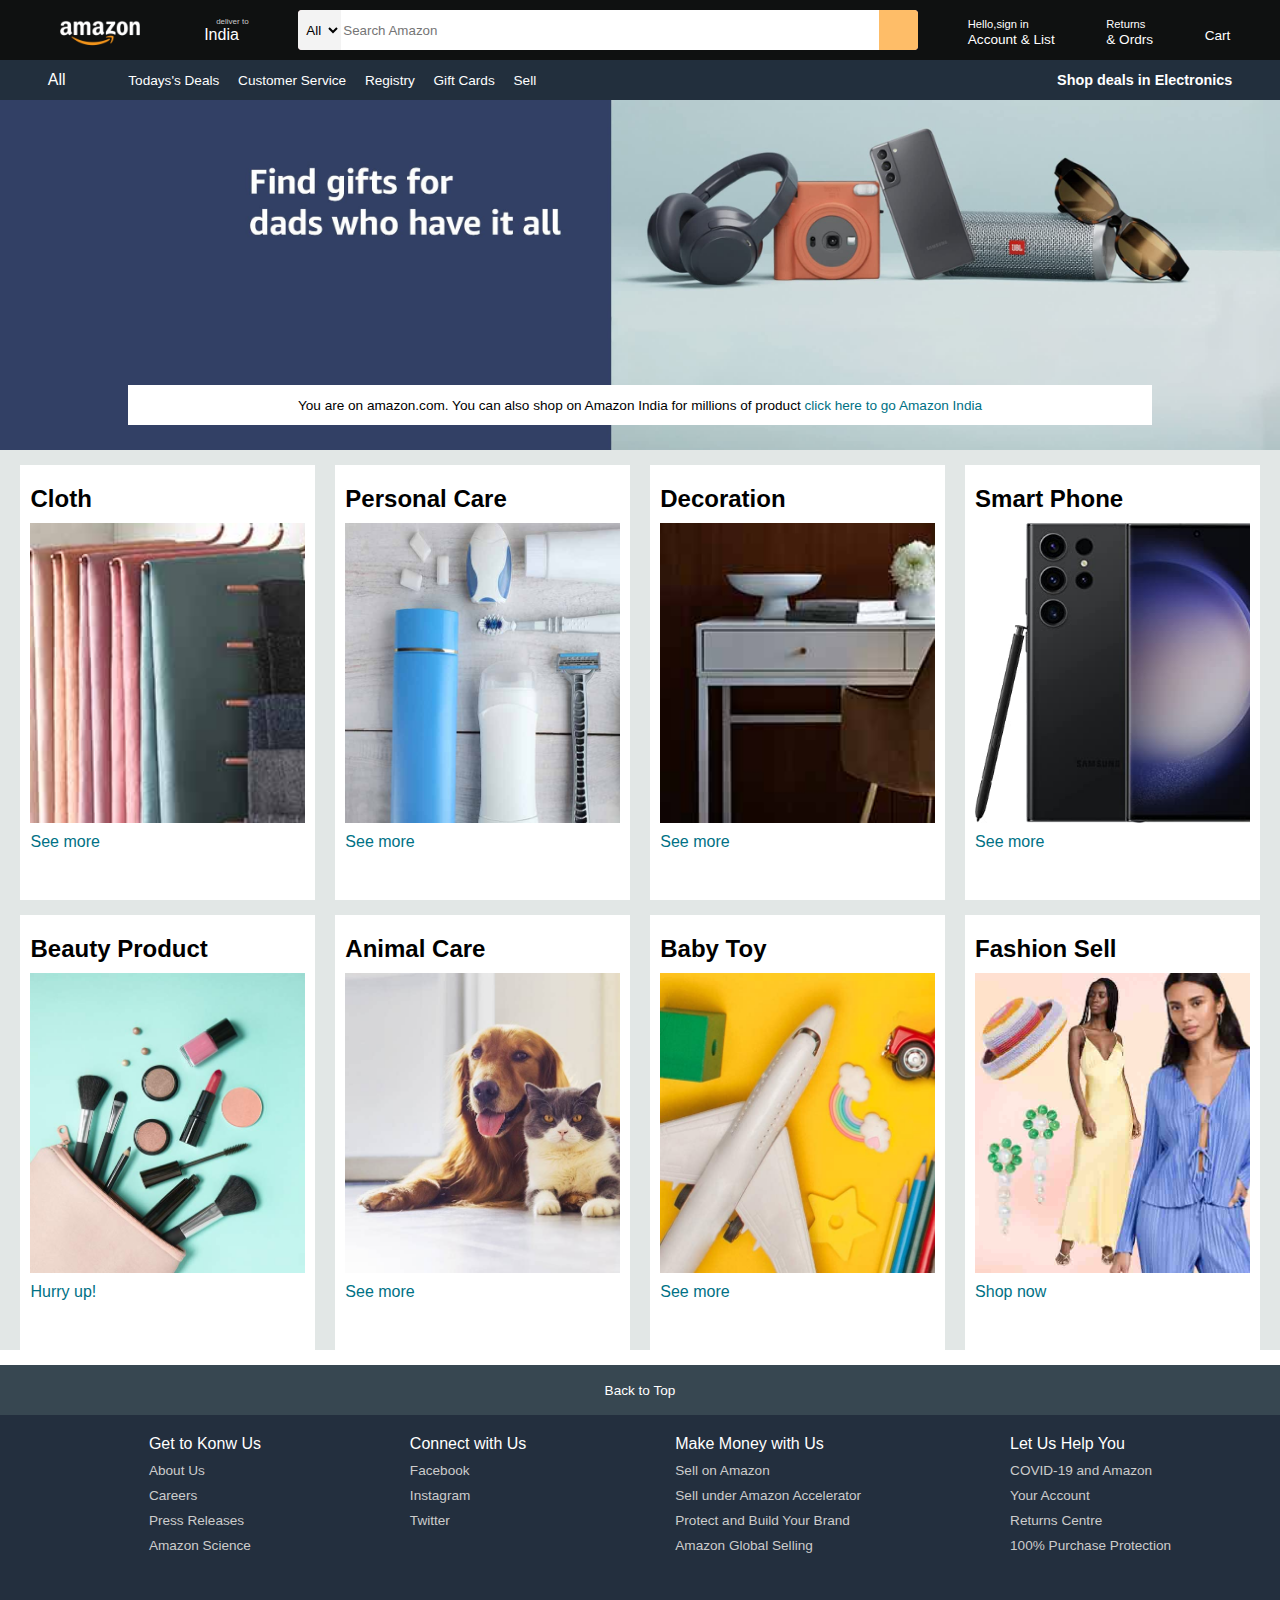
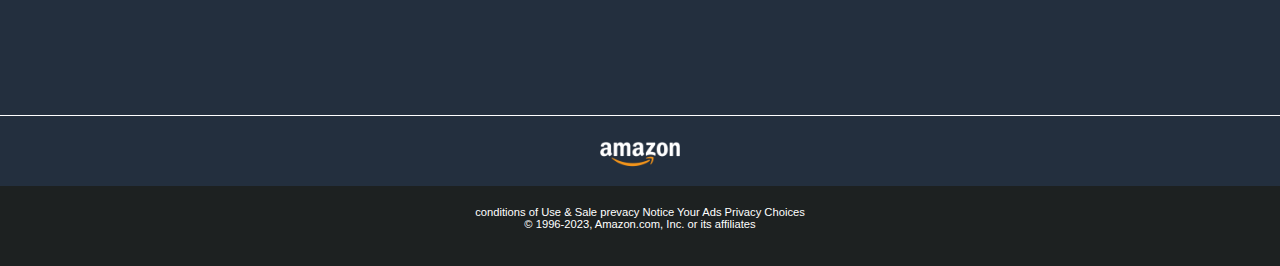
<file: index.html>
<!DOCTYPE html>
<html lang="en">
<head>
    <meta charset="UTF-8">
    <meta name="viewport" content="width=device-width, initial-scale=1.0">
    <title>project1</title>
    <link rel="stylesheet" href="https://cdnjs.cloudflare.com/ajax/libs/font-awesome/6.4.0/css/all.min.css" integrity="sha512-iecdLmaskl7CVkqkXNQ/ZH/XLlvWZOJyj7Yy7tcenmpD1ypASozpmT/E0iPtmFIB46ZmdtAc9eNBvH0H/ZpiBw==" crossorigin="anonymous" referrerpolicy="no-referrer" />
    <link rel="stylesheet" href="project1.css">
</head>
<body>
    <header>
        <div class="navbar">

            <!-- 1st box -->
        <div class="nav-logo border">
        <div class="logo"></div>
    </div>

    <!-- 2nd box -->
<div class="nav-address border">
    <p class="add-first">deliver to</p>
    <div class="add-icon">
        <i class="fa-solid fa-location-dot"></i>
        <p  class="add-sec">India</p>
    </div>
</div>

<!-- 3rd box -->
<div class="nav-seach">
    <select class="search-select">
        <option>All</option>
    </select >
    <input class="search-input" placeholder="Search Amazon">
    <div class="search-icon">
        <i class="fa-solid fa-magnifying-glass"></i>
    </div>
</div>

<!-- 4th box -->
<div class="nav-singin border">
    <p><span> Hello,sign in</span></p>
    <p class="nav-second"> Account  & List</p>
</div>

<!-- 5th box -->
<div class="nav-return border">
    <p><span> Returns</span></p>
    <p class="nav-second"> & Ordrs</p>
</div>


<!-- 6th box -->
<div class="nav-cart border">
    <i class="fa-solid fa-cart-shopping"></i>
    Cart
</div>

</div>


<!-- pannel -->
<div class="pannel">
    <div class="pannel-all">
        <i class="fa-solid fa-bars"></i>
        All
    </div>

    <div class="pannel-ops">
    <p> Todays's Deals </p>
    <p>Customer Service</p>
    <p>Registry</p>
   <p> Gift Cards</p>
    <p>Sell</p>

    </div>

    <div class="pannel-deals">
        Shop deals in Electronics
    </div>
</div>

    </header>

    <!-- hero section -->
    <div class="hero-section">
        <div class="hero-msg">
            <p>You are on amazon.com. You can also shop on Amazon India for millions of product<a> click here to go Amazon India</a></p>
        </div>
    </div>

    <!-- shop section -->
    <div class="shop-section">
        <div class="box1  box">
           <div class="box-content">
            <h2>Cloth</h2>
            <div class="box-img" style="background-image: url('box1_image.jpg');"></div>
            <p>See more</p>
           </div> 
        </div>

        <div class="box2 box">
            <div class="box-content">
                <h2>Personal Care</h2>
                <div class="box-img" style="background-image: url('box2_image.jpg');"></div>
                <p>See more</p>
               </div> 
        </div>
        <div class="box3 box">
            <div class="box-content">
                <h2>Decoration</h2>
                <div class="box-img" style="background-image: url('box3_image.jpg');"></div>
                <p>See more</p>
               </div> 
        </div>
        <div class="box4 box">
            <div class="box-content">
                <h2>Smart Phone</h2>
                <div class="box-img" style="background-image: url('box4_image.jpg');"></div>
                <p>See more</p>
               </div> 
        </div>

        <div class="  box1 box">
            <div class="box-content">
             <h2>Beauty Product</h2>
             <div class="box-img" style="background-image: url('box5_image.jpg');"></div>
             <p>Hurry up!</p>
            </div> 
         </div>
         
         <div class="box2 box">
             <div class="box-content">
                 <h2>Animal Care</h2>
                 <div class="box-img" style="background-image: url('box6_image.jpg');"></div>
                 <p>See more</p>
                </div> 
         </div>
         <div class="box3 box">
             <div class="box-content">
                 <h2>Baby Toy</h2>
                 <div class="box-img" style="background-image: url('box7_image.jpg');"></div>
                 <p>See more</p>
                </div> 
         </div>
         <div class="box4 box">
             <div class="box-content">
                 <h2>Fashion Sell</h2>
                 <div class="box-img" style="background-image: url('box8_image.jpg');"></div>
                 <p>Shop now</p>
                </div> 
         </div>
    </div>

<footer>
    <div class="foot-pannel">
        Back to Top
    </div>

    <div class="foot-pannel2">
        <ul>
          <p>Get to Konw Us</p>  
          <a>About Us</a>
          <a>Careers</a>
          <a>Press Releases</a>
          <a>Amazon Science</a>
        </ul>
        <ul>
            <p>	
                Connect with Us</p>  
            <a>Facebook</a>
            <a>Instagram</a>
            <a>Twitter</a>
           
          </ul>
          <ul>
            <p>Make Money with Us</p>  
            <a>Sell on Amazon</a>
            <a>Sell under Amazon Accelerator</a>
            <a>Protect and Build Your Brand</a>
            <a>Amazon Global Selling</a>
          </ul>
          <ul>
            <p>Let Us Help You</p>  
            <a>COVID-19 and Amazon</a>
            <a>Your Account</a>
            <a>Returns Centre</a>
            <a>100% Purchase Protection</a>
          </ul>

          
    </div>
<div class="foot-pannel3">
<div class="logo"></div>
</div>


<div class="foot-pannel4">
    <div class="pages">
        <a>conditions of Use & Sale</a>
        <a>prevacy Notice</a>
        <a>Your Ads Privacy Choices</a>
    </div>

    <div class="cop-write">
        © 1996-2023, Amazon.com, Inc. or its affiliates 
    </div>
</div>

 

</footer>
</body>
</html>
</file>
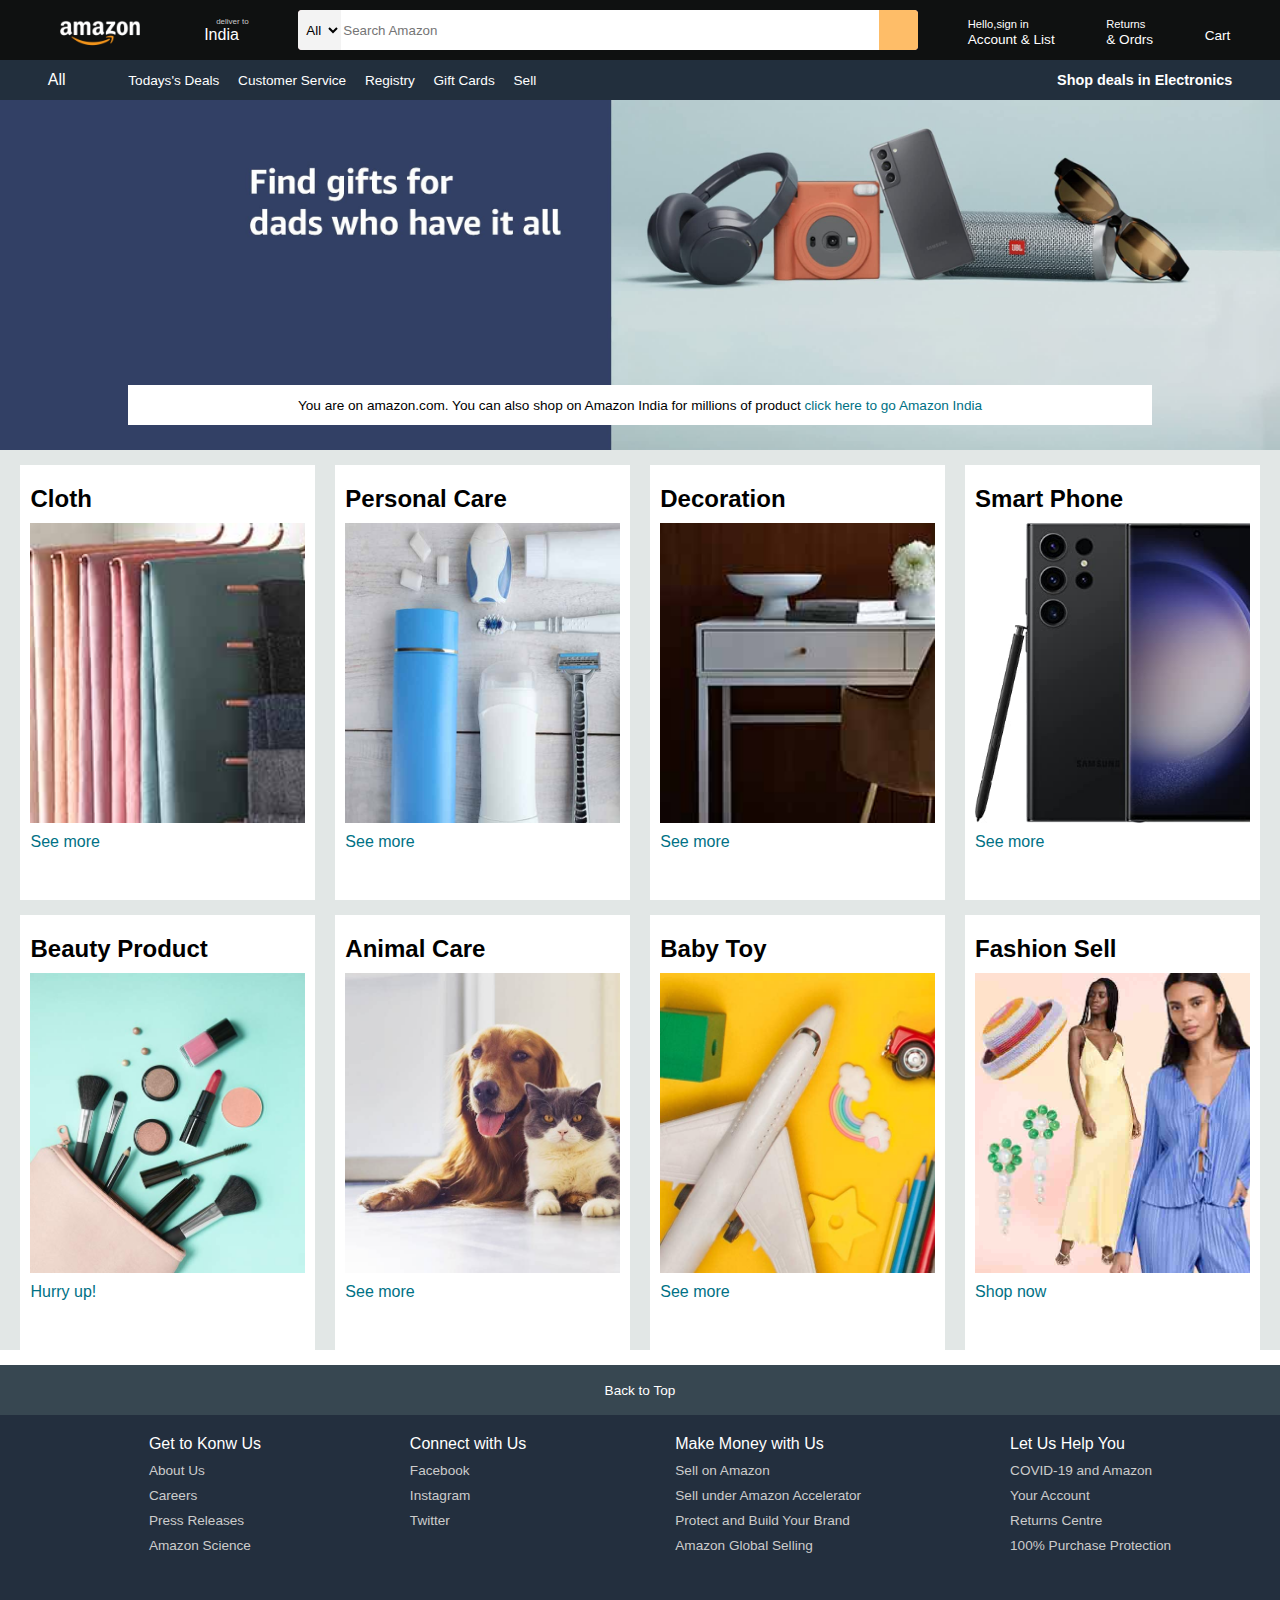
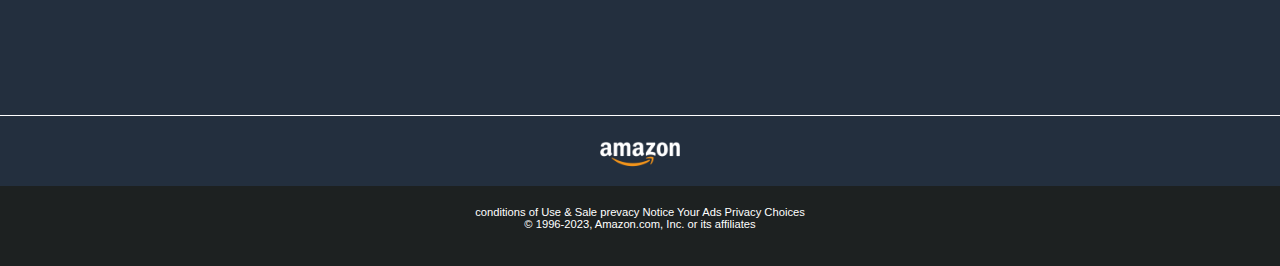
<file: project1.html>
<!DOCTYPE html>
<html lang="en">
<head>
    <meta charset="UTF-8">
    <meta name="viewport" content="width=device-width, initial-scale=1.0">
    <title>project1</title>
    <link rel="stylesheet" href="https://cdnjs.cloudflare.com/ajax/libs/font-awesome/6.4.0/css/all.min.css" integrity="sha512-iecdLmaskl7CVkqkXNQ/ZH/XLlvWZOJyj7Yy7tcenmpD1ypASozpmT/E0iPtmFIB46ZmdtAc9eNBvH0H/ZpiBw==" crossorigin="anonymous" referrerpolicy="no-referrer" />
    <link rel="stylesheet" href="project1.css">
</head>
<body>
    <header>
        <div class="navbar">

            <!-- 1st box -->
        <div class="nav-logo border">
        <div class="logo"></div>
    </div>

    <!-- 2nd box -->
<div class="nav-address border">
    <p class="add-first">deliver to</p>
    <div class="add-icon">
        <i class="fa-solid fa-location-dot"></i>
        <p  class="add-sec">India</p>
    </div>
</div>

<!-- 3rd box -->
<div class="nav-seach">
    <select class="search-select">
        <option>All</option>
    </select >
    <input class="search-input" placeholder="Search Amazon">
    <div class="search-icon">
        <i class="fa-solid fa-magnifying-glass"></i>
    </div>
</div>

<!-- 4th box -->
<div class="nav-singin border">
    <p><span> Hello,sign in</span></p>
    <p class="nav-second"> Account  & List</p>
</div>

<!-- 5th box -->
<div class="nav-return border">
    <p><span> Returns</span></p>
    <p class="nav-second"> & Ordrs</p>
</div>


<!-- 6th box -->
<div class="nav-cart border">
    <i class="fa-solid fa-cart-shopping"></i>
    Cart
</div>

</div>


<!-- pannel -->
<div class="pannel">
    <div class="pannel-all">
        <i class="fa-solid fa-bars"></i>
        All
    </div>

    <div class="pannel-ops">
    <p> Todays's Deals </p>
    <p>Customer Service</p>
    <p>Registry</p>
   <p> Gift Cards</p>
    <p>Sell</p>

    </div>

    <div class="pannel-deals">
        Shop deals in Electronics
    </div>
</div>

    </header>

    <!-- hero section -->
    <div class="hero-section">
        <div class="hero-msg">
            <p>You are on amazon.com. You can also shop on Amazon India for millions of product<a> click here to go Amazon India</a></p>
        </div>
    </div>

    <!-- shop section -->
    <div class="shop-section">
        <div class="box1  box">
           <div class="box-content">
            <h2>Cloth</h2>
            <div class="box-img" style="background-image: url('box1_image.jpg');"></div>
            <p>See more</p>
           </div> 
        </div>

        <div class="box2 box">
            <div class="box-content">
                <h2>Personal Care</h2>
                <div class="box-img" style="background-image: url('box2_image.jpg');"></div>
                <p>See more</p>
               </div> 
        </div>
        <div class="box3 box">
            <div class="box-content">
                <h2>Decoration</h2>
                <div class="box-img" style="background-image: url('box3_image.jpg');"></div>
                <p>See more</p>
               </div> 
        </div>
        <div class="box4 box">
            <div class="box-content">
                <h2>Smart Phone</h2>
                <div class="box-img" style="background-image: url('box4_image.jpg');"></div>
                <p>See more</p>
               </div> 
        </div>

        <div class="  box1 box">
            <div class="box-content">
             <h2>Beauty Product</h2>
             <div class="box-img" style="background-image: url('box5_image.jpg');"></div>
             <p>Hurry up!</p>
            </div> 
         </div>
         
         <div class="box2 box">
             <div class="box-content">
                 <h2>Animal Care</h2>
                 <div class="box-img" style="background-image: url('box6_image.jpg');"></div>
                 <p>See more</p>
                </div> 
         </div>
         <div class="box3 box">
             <div class="box-content">
                 <h2>Baby Toy</h2>
                 <div class="box-img" style="background-image: url('box7_image.jpg');"></div>
                 <p>See more</p>
                </div> 
         </div>
         <div class="box4 box">
             <div class="box-content">
                 <h2>Fashion Sell</h2>
                 <div class="box-img" style="background-image: url('box8_image.jpg');"></div>
                 <p>Shop now</p>
                </div> 
         </div>
    </div>

<footer>
    <div class="foot-pannel">
        Back to Top
    </div>

    <div class="foot-pannel2">
        <ul>
          <p>Get to Konw Us</p>  
          <a>About Us</a>
          <a>Careers</a>
          <a>Press Releases</a>
          <a>Amazon Science</a>
        </ul>
        <ul>
            <p>	
                Connect with Us</p>  
            <a>Facebook</a>
            <a>Instagram</a>
            <a>Twitter</a>
           
          </ul>
          <ul>
            <p>Make Money with Us</p>  
            <a>Sell on Amazon</a>
            <a>Sell under Amazon Accelerator</a>
            <a>Protect and Build Your Brand</a>
            <a>Amazon Global Selling</a>
          </ul>
          <ul>
            <p>Let Us Help You</p>  
            <a>COVID-19 and Amazon</a>
            <a>Your Account</a>
            <a>Returns Centre</a>
            <a>100% Purchase Protection</a>
          </ul>

          
    </div>
<div class="foot-pannel3">
<div class="logo"></div>
</div>


<div class="foot-pannel4">
    <div class="pages">
        <a>conditions of Use & Sale</a>
        <a>prevacy Notice</a>
        <a>Your Ads Privacy Choices</a>
    </div>

    <div class="cop-write">
        © 1996-2023, Amazon.com, Inc. or its affiliates 
    </div>
</div>

 

</footer>
</body>
</html>
</file>
<file: project1.css>
*{
    margin: 0;
    font-family: Arial, Helvetica, sans-serif;
    border: border-box;
}

/* header */
.navbar{
    height: 60px;
    background-color: #0f1111; 
    color: white;
    display: flex;
    align-items: center;
    justify-content: space-evenly;

}


.nav-logo{
    height:50px;
    width:100px;
}

.logo{
    background-image: url("amazon_logo.png");
    background-size: cover;
    height: 50px;
    width: 100px;
}

.border{
    border: 2px solid transparent;
}

.border:hover{
border: 1.2px solid white;
}

/* box2 */
.add-first{
color: #cccccc;
font-size: 0.5rem;
margin-left: 15px;

}
.add-sec{
    font-size: 1rem; 
    margin-left: 3px;
}
.add-icon{
    display: flex;
    align-items: center;
}

/* 3rd box */
.nav-seach{
    display: flex;
    justify-content: space-evenly;
    background-color: pink;
    width: 620px;
    height: 40px;
    border-radius: 4px;
}


/* select dropbox */
.search-select{
    background-color: #f3f3f3;
    width: 50px;
    text-align: center;
    border-top-left-radius: 4px;
    border-bottom-left-radius: 4px;
    border: none;
}

.search-input{
   width: 100%;
   font: size 1rem; 
   border: none;

}
.search-icon{
    width: 45px;
    display: flex;
    justify-content: center;
    align-items: center;
    background-color: #febd68;
    border-top-right-radius: 4px;
    border-bottom-right-radius: 4px;
    color: #0f1111;  
}

.nav-search:hover{
    border: 1.2px solid orange;
}

/* box 4 */
span{
    font-size: 0.7rem;
}
.nav-second{
    font-size: 0.85rem;
    font-weight: 700px;
}

/* box 6 */
.nav-cart i {
font-size:30px ;
}
.nav-cart{
    font-size: 0.85rem;
    font-weight: 700px;
}


/* pannel */
.pannel{
    height: 40px;
    background-color: #222f3d;
    display: flex;
    color: white;
    align-items: center;
    justify-content: space-evenly;
}
.pannel-ops p{
    display: inline;
    margin-left:15px;

}
.pannel-ops{
    width: 70%;
    font-size: 0.85rem;
}

.pannel-deals{
    font-size: 0.9rem;
    font-weight: 700;
}
.hero-section{
   background-image: url("hero_image.jpg"); 
   background-size: cover;
   height: 350px;
   display: flex;
   justify-content: center;
   align-items:flex-end ;

   
}
.hero-msg{
    background-color: white;
    height: 40px;
    color: black;
    font-size: 0.85rem;
    display: flex;
    align-items: center;
    justify-content: center;
    width: 80%;
    margin-bottom: 25px;


}
.hero-msg a{
    color: #007185;
}


/* shop section */
.shop-section{
    display: flex;
    flex-wrap: wrap;
    justify-content: space-evenly;
    background-color: #e2e7e6;
   
}
.box{
    /* border:2px solid black; */
    height: 400px;
    width: 23%;
    background-color: white;
    padding: 20px 0px 15px;
    margin-top: 15px;
}

.box-img{
    height: 300px;
    background-size: cover;
    margin-top: 10px;
    margin-bottom: 10px;

}
.box-content{
    margin-left: 10px;
    margin-right: 10px;
}

.box-content p{
    color: #007185;

}

/* footer */

footer{
    margin-top: 15px;
}

.foot-pannel{
    background-color: #374751;
    color: white;
    height: 50px;
    display: flex;
    justify-content: center;
    align-items: center;
    font-size: 0.85rem;
}
.foot-pannel2{
    background-color:#232F3E ;
    color: white;
    height: 300px;
    display: flex;
    justify-content: space-evenly;

}
ul{
    margin-top: 20px;
}
ul a{
    display: block;
    font-size: 0.85rem;
    margin-top: 10px;
    color: #cccccc;
}
.foot-pannel3{
    background-color: #232F3E;
    color:white;
    border-top:0.5px solid white ;
    height: 70px;
    display: flex;
    justify-content: center;
    align-items: center;
}

.logo{
    background-image: url("amazon_logo.png");
    background-size: cover;
    height: 50px;
    width: 100px;

}
.foot-pannel4{
    background-color: #1d2121;
    color: white;
    
    height: 80px;
    
    font-size: 0.7rem;
    text-align: center;

}
.pages{
    
    padding-top: 20px;
}

.copy-write{
    
   
    padding-top: 5px;
}
</file>
